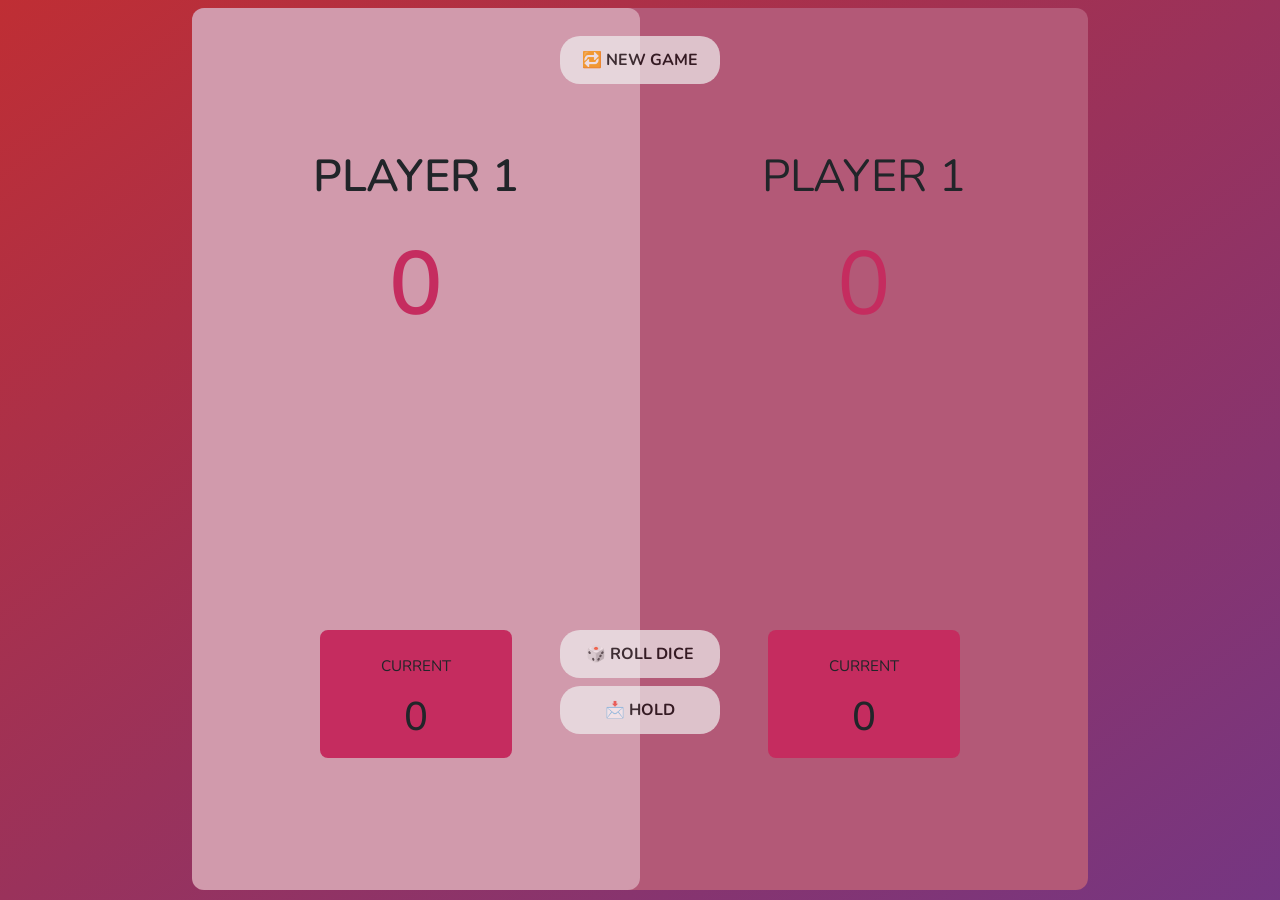
<file: index.html>
<!DOCTYPE html>
<html lang="en">
  <head>
    <link
      href="https://cdn.jsdelivr.net/npm/bootstrap@5.2.0/dist/css/bootstrap.min.css"
      rel="stylesheet"
      integrity="sha384-gH2yIJqKdNHPEq0n4Mqa/HGKIhSkIHeL5AyhkYV8i59U5AR6csBvApHHNl/vI1Bx"
      crossorigin="anonymous"
    />
    <link rel="stylesheet" href="assets/dice.css" />
    <meta charset="UTF-8" />
    <meta http-equiv="X-UA-Compatible" content="IE=edge" />
    <meta name="viewport" content="width=device-width, initial-scale=1.0" />
    <title>Document</title>
  </head>
  <body>
    <div class="container-fluid d-flex justify-content-center py-2">
      <div class="box d-flex">
        <div id="player-box" class="player-0 active w-50 text-center">
          <div class="player">PLAYER 1</div>
          <div class="total-score mt-2" id="totalScore0">0</div>
        </div>
        <div id="player-box" class="player-1 w-50 text-center">
          <div class="player">PLAYER 1</div>
          <div class="total-score mt-2" id="totalScore1">0</div>
        </div>
      </div>
    </div>
    <img src="/assets/Images/dice-1.png" class="dice-img hidden" alt="dice" />
    <div class="reset d-flex justify-content-center">
    <button type="reset" class="">🔁 NEW GAME</button>
    </div>
    <div class="d-flex justify-content-center">
    <div class="center">
      <div id="current--1" class="current d-flex  ">
        <div class="padding">
          <span class="current-heading">CURRENT</span>
          <h1 class="current-score mt-3" id="currentScore0">0</h1>
        </div>
      </div>

    <div class="ctrl-btns ">
      <button type="button" class="roll">🎲 ROLL DICE</button>
      <button type="submit" class="hold mt-2">📩 HOLD</button>
    </div>
    <div id="current--2" class="current d-flex ">
      <div class="padding">
        <span class="current-heading">CURRENT</span>
        <h1 class="current-score mt-3" id="currentScore1">0</h1>
      </div>
    </div>
    </div>

    </div>
    <script src="dice.js"></script>
  </body>
</html>
</file>
<file: assets/dice.css>
@import url("https://fonts.googleapis.com/css2?family=Nunito&display=swap");
body {
  font-family: "Nunito", sans-serif;
  overflow-x: hidden;
}
.player {
  margin-top: 15vh;
  font-size: 3.5vw;
}
#player-box {
  border-radius: 12px;
}
.padding {
  padding-top: 1rem;
  text-align: center;
}
.container-fluid {
  background-image: linear-gradient(to top left, #753682 0%, #bf2e34 100%);
  height: 100vh;
}
.total-score {
  font-size: 7vw;
  color: rgb(197, 44, 95);
}
.box {
  border-radius: 12px;
  background-color: rgb(179, 89, 119);
  width: 90vw;
  height: 98vh;

}
.current {
  font-size: 95%;
  justify-content: center;
  align-items: center;
  width: 8rem;
  border-radius: 8px;
  height: 8rem;
  background-color: rgb(197, 44, 95);
}
.center{
  z-index: 1;
  display: flex;
  justify-content: space-between;
  width: 80vw;
margin-top: -30vh;
}
.ctrl-btns{
  display: flex;
  flex-direction: column;
}
.winner {
  background-color: rgb(39, 37, 37);
}
button {
  border-radius: 20px;
  height: 3rem;
  border: none;
  opacity: 0.7;
  font-weight: 700;
}

.reset {
  width: 100vw;
  position: absolute;
  margin-top: -96vh;
}

.active {
  background-color: rgba(253, 251, 251, 0.4);
  font-weight: 600;
}
img {
  position: absolute;
  width: 20%;
  top: 28%;
  left: 40%;
}
.hidden {
  display: none;
}
@media screen and (min-width:768px){
  .center{
    width: 50vw;
  }
  .current {
    width: 12rem;
  }
  .box{
    width:70vw ;
  }
  button{
    width: 10rem;

  }
  img{
    width: 15%;
    left: 43%;
  }
}
</file>
